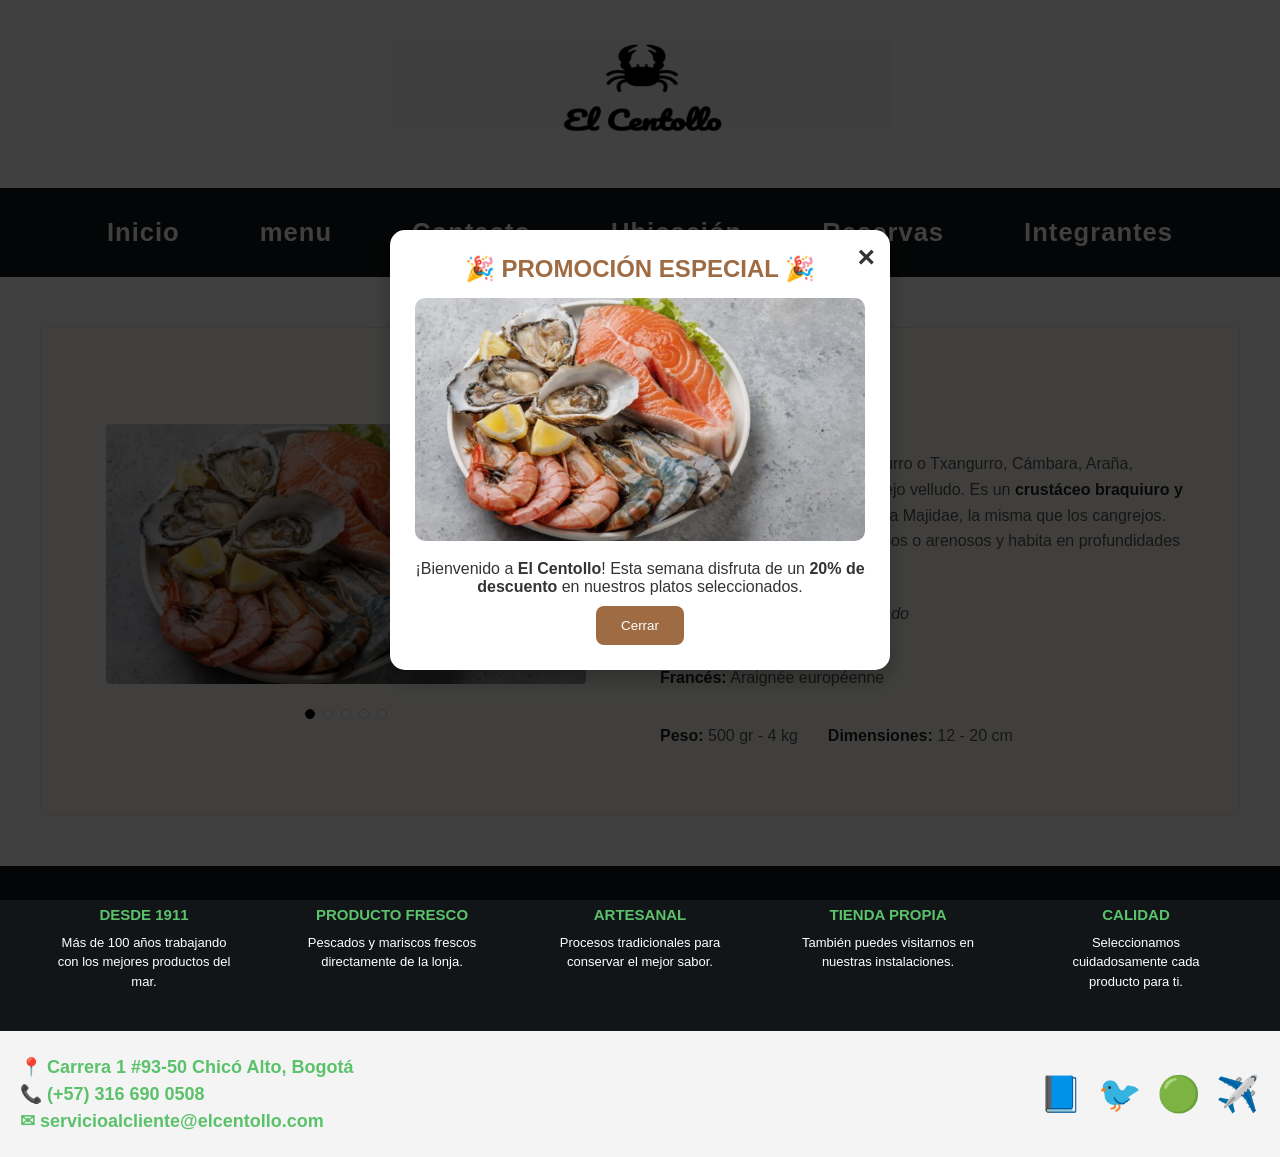
<file: centollo/index.html>
<!DOCTYPE html>
<html lang="es">
<head>
    <meta charset="UTF-8">
    <meta name="viewport" content="width=device-width, initial-scale=1.0">
    <title>El Centollo</title>

    <link rel="stylesheet" href="css/estilos.css">
    <style>/* FOOTER */
/* FOOTER NUEVO */

.footer-centollo{
    margin-top:50px;
    background:#111518;
    color:white;
}

.footer-info{
    display:flex;
    justify-content:space-around;
    align-items:flex-start;
    flex-wrap:wrap;
    padding:30px 20px;
    text-align:center;
}

.footer-info .item{
    width:180px;
    margin:10px;
}

.footer-info h4{
    color:#5bc26b;
    margin-bottom:10px;
    font-size:15px;
}

.footer-info p{
    font-size:13px;
    line-height:1.5;
}

.footer-contacto{
    background:#f4f4f4;
    color:#5bc26b;
    display:flex;
    justify-content:space-between;
    align-items:center;
    flex-wrap:wrap;
    padding:20px;
}

.datos p{
    margin:5px 0;
    font-weight:bold;
    font-size:18px;
}

.redes{
    display:flex;
    gap:15px;
}

.redes a{
    text-decoration:none;
    font-size:35px;
    transition:0.3s;
}

.redes a:hover{
    transform:scale(1.15);
}

@media(max-width:768px){

    .footer-info{
        flex-direction:column;
        align-items:center;
    }

    .footer-contacto{
        flex-direction:column;
        text-align:center;
        gap:15px;
    }

}
/* RESPONSIVE */
@media(max-width:768px){

    .logo img{
        width:280px;
    }

    .menu{
        flex-direction:column;
        gap:15px;
    }

    .tarjeta-plato{
        flex-direction:column;
    }

    .foto-plato{
        width:100%;
        height:250px;
    }

    .titulo-menu{
        font-size:2rem;
    }
}
/* ===== MODAL ===== */

.modal{
    position: fixed;
    top: 0;
    left: 0;
    width: 100%;
    height: 100%;
    background: rgba(0,0,0,0.75);
    display: flex;
    justify-content: center;
    align-items: center;
    z-index: 9999;
}

.modal-contenido{
    background: white;
    width: 90%;
    max-width: 500px;
    padding: 25px;
    border-radius: 15px;
    text-align: center;
    position: relative;
    box-shadow: 0 10px 25px rgba(0,0,0,0.3);
}

.modal-contenido h2{
    color: #9e6b43;
    margin-bottom: 15px;
}

.img-promo{
    width: 100%;
    border-radius: 10px;
    margin-bottom: 15px;
}

.cerrar{
    position: absolute;
    right: 15px;
    top: 10px;
    font-size: 30px;
    cursor: pointer;
    font-weight: bold;
}

#cerrarBtn{
    background: #9e6b43;
    color: white;
    border: none;
    padding: 12px 25px;
    border-radius: 8px;
    cursor: pointer;
    margin-top: 10px;
}

#cerrarBtn:hover{
    opacity: 0.9;
}
</style>

</head>
<body>

    <!-- ENCABEZADO -->
    <header class="encabezado">

        <div class="logo">
            <img src="img/logo.png" alt="Logo El Centollo">
        </div>

        <nav class="barra-navegacion">
            <ul class="menu">
                <li><a href="index.html">Inicio</a></li>
                 <li><a href="menu.html">menu</a></li>
                <li><a href="contacto.html">Contacto</a></li>
                <li><a href="ubicacion.html">Ubicación</a></li>
                <li><a href="reservas.html">Reservas</a></li>
                <li><a href="integrantes.html">Integrantes</a></li>
            </ul>
        </nav>

    </header>

    <!-- CONTENIDO PRINCIPAL -->
    <main class="contenedor-principal">

        <!-- IMAGEN -->
        <div class="slider-container">
            <img id="slider" src="img/PULPIN.jpg" alt="Centollo">

            <div class="puntos">
                <span class="activo"></span>
                <span></span>
                <span></span>
                <span></span>
                <span></span>
            </div>
        </div>

        <!-- INFORMACIÓN -->
        <section class="informacion">

            <h2>Centollo</h2>

            <p>
                También conocido como Changurro o Txangurro, Cámbara, Araña,
                Cranca, Pateiro, Bruño o Cangrejo velludo. Es un
                <strong>crustáceo braquiuro y decápodo</strong>.
                Pertenece a la familia Majidae, la misma que los cangrejos.
                Vive en la costa en fondos rocosos o arenosos y habita en
                profundidades mayores de 100 metros.
            </p>

            <div class="datos-cientificos">
                <p><strong>Nombre científico:</strong> <em>Maja squinado</em></p>
                <p><strong>Inglés:</strong> Spinous spider crab</p>
                <p><strong>Francés:</strong> Araignée européenne</p>
            </div>

            <div class="especificaciones">
                <p><strong>Peso:</strong> 500 gr - 4 kg</p>
                <p><strong>Dimensiones:</strong> 12 - 20 cm</p>
            </div>

        </section>

    </main>
<!-- MODAL PROMOCIÓN -->
<div id="modalPromo" class="modal">
    <div class="modal-contenido">
        <span class="cerrar">&times;</span>

        <h2>🎉 PROMOCIÓN ESPECIAL 🎉</h2>

        <img src="img/PULPIN.jpg" alt="Promoción" class="img-promo">

        <p>
            ¡Bienvenido a <strong>El Centollo</strong>!
            Esta semana disfruta de un <strong>20% de descuento</strong>
            en nuestros platos seleccionados.
        </p>

        <button id="cerrarBtn">Cerrar</button>
    </div>
</div>
    <!-- FOOTER -->
    <footer class="footer-centollo">

    <div class="footer-info">

        <div class="item">
            <h4>DESDE 1911</h4>
            <p>Más de 100 años trabajando con los mejores productos del mar.</p>
        </div>

        <div class="item">
            <h4>PRODUCTO FRESCO</h4>
            <p>Pescados y mariscos frescos directamente de la lonja.</p>
        </div>

        <div class="item">
            <h4>ARTESANAL</h4>
            <p>Procesos tradicionales para conservar el mejor sabor.</p>
        </div>

        <div class="item">
            <h4>TIENDA PROPIA</h4>
            <p>También puedes visitarnos en nuestras instalaciones.</p>
        </div>

        <div class="item">
            <h4>CALIDAD</h4>
            <p>Seleccionamos cuidadosamente cada producto para ti.</p>
        </div>

    </div>

    <div class="footer-contacto">

        <div class="datos">
            <p>📍 Carrera 1 #93-50 Chicó Alto, Bogotá</p>
            <p>📞 (+57) 316 690 0508</p>
            <p>✉ servicioalcliente@elcentollo.com</p>
        </div>

        <div class="redes">
            <a href="#">📘</a>
            <a href="#">🐦</a>
            <a href="#">🟢</a>
            <a href="#">✈️</a>
        </div>

    </div>

</footer>

    <script src="js/slider.js"></script>
<script>
const modal = document.getElementById("modalPromo");
const cerrar = document.querySelector(".cerrar");
const cerrarBtn = document.getElementById("cerrarBtn");

cerrar.onclick = function(){
    modal.style.display = "none";
}

cerrarBtn.onclick = function(){
    modal.style.display = "none";
}

window.onclick = function(e){
    if(e.target == modal){
        modal.style.display = "none";
    }
}
</script>
</body>
</html>
</file>
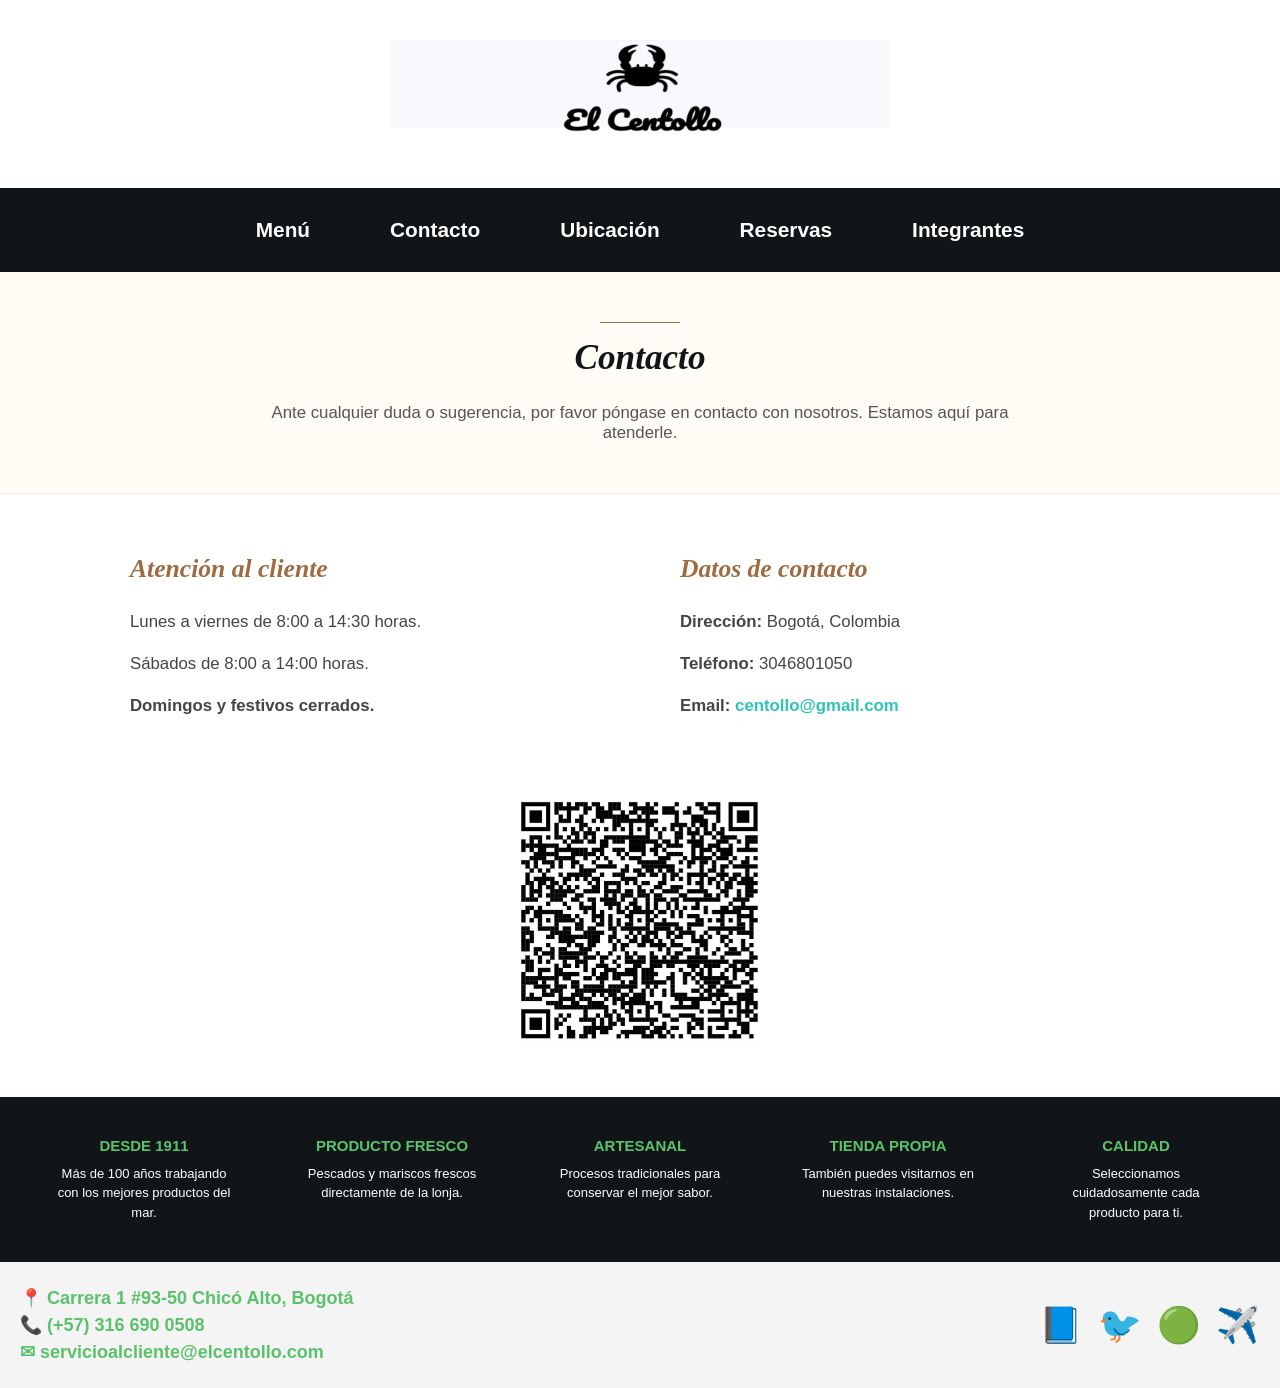
<file: centollo/contacto.html>
<!DOCTYPE html>
<html lang="es">
<head>
    <meta charset="UTF-8">
    <meta name="viewport" content="width=device-width, initial-scale=1.0">
    <title>Contacto - El Centollo</title>

    <style>
        /* RESET GENERAL */
        *{
            margin:0;
            padding:0;
            box-sizing:border-box;
            font-family:Arial, sans-serif;
        }

        body{
            background-color:#ffffff;
            color:#333;
        }

        /* ENCABEZADO */
        .encabezado{
            width:100%;
            display:flex;
            flex-direction:column;
            align-items:center;
        }

        .logo{
            width:100%;
            display:flex;
            justify-content:center;
            padding:40px 0;
            background-color:#ffffff;
        }

        .logo img{
            width:500px;
            max-width:95vw;
            height:auto;
        }

        .barra-navegacion{
            width:100%;
            background-color:#111518;
            padding:30px 0;
        }

        .menu{
            display:flex;
            justify-content:center;
            list-style:none;
            gap:80px;
        }

        .menu a{
            text-decoration:none;
            color:#ffffff;
            font-weight:bold;
            font-size:1.3rem;
        }

        .menu a:hover{
            color:#f0eae1;
        }

        /* BANNER */
        .banner-contacto{
            background-color:#fffcf5;
            width:100%;
            padding:50px 20px;
            text-align:center;
            border-bottom:1px solid #f0eae1;
        }

        .linea-decorativa{
            width:80px;
            height:1px;
            background-color:#9e6b43;
            margin:0 auto 15px;
        }

        .banner-contacto h1{
            color:#111518;
            font-family:Georgia, serif;
            font-size:2.2rem;
            font-style:italic;
            margin-bottom:25px;
        }

        .banner-contacto p{
            color:#555;
            font-size:1.05rem;
            max-width:800px;
            margin:auto;
        }

        /* COLUMNAS */
        .columnas-contacto{
            max-width:1100px;
            margin:60px auto;
            padding:0 40px;
            display:flex;
            justify-content:space-between;
            gap:80px;
        }

        .columna{
            flex:1;
        }

        .columna h2{
            color:#9e6b43;
            font-family:Georgia, serif;
            font-size:1.6rem;
            font-style:italic;
            margin-bottom:25px;
        }

        .columna p{
            font-size:1.05rem;
            color:#444;
            margin-bottom:15px;
            line-height:1.6;
        }

        .email-link{
            color:#2ec4b6;
            text-decoration:none;
            font-weight:bold;
        }

        .email-link:hover{
            text-decoration:underline;
        }

        /* QR */
        .qr{
            text-align:center;
            margin:40px 0;
        }

        .qr img{
            width:250px;
            max-width:90%;
        }

        /* FOOTER */
        /* FOOTER NUEVO */

.footer-centollo{
    margin-top:50px;
    background:#111518;
    color:white;
}

.footer-info{
    display:flex;
    justify-content:space-around;
    align-items:flex-start;
    flex-wrap:wrap;
    padding:30px 20px;
    text-align:center;
}

.footer-info .item{
    width:180px;
    margin:10px;
}

.footer-info h4{
    color:#5bc26b;
    margin-bottom:10px;
    font-size:15px;
}

.footer-info p{
    font-size:13px;
    line-height:1.5;
}

.footer-contacto{
    background:#f4f4f4;
    color:#5bc26b;
    display:flex;
    justify-content:space-between;
    align-items:center;
    flex-wrap:wrap;
    padding:20px;
}

.datos p{
    margin:5px 0;
    font-weight:bold;
    font-size:18px;
}

.redes{
    display:flex;
    gap:15px;
}

.redes a{
    text-decoration:none;
    font-size:35px;
    transition:0.3s;
}

.redes a:hover{
    transform:scale(1.15);
}

@media(max-width:768px){

    .footer-info{
        flex-direction:column;
        align-items:center;
    }

    .footer-contacto{
        flex-direction:column;
        text-align:center;
        gap:15px;
    }

}
        /* RESPONSIVO */
        @media (max-width:768px){

            .logo img{
                width:280px;
            }

            .barra-navegacion{
                padding:15px 0;
            }

            .menu{
                flex-direction:column;
                align-items:center;
                gap:15px;
            }

            .menu a{
                font-size:1.1rem;
            }

            .columnas-contacto{
                flex-direction:column;
                gap:40px;
                padding:0 20px;
            }

            .banner-contacto h1{
                font-size:1.8rem;
            }
        }
    </style>
</head>

<body>

    <!-- ENCABEZADO -->
    <header class="encabezado">

        <div class="logo">
            <img src="img/logo.png" alt="El Centollo">
        </div>

        <nav class="barra-navegacion">
            <ul class="menu">
                <li><a href="menu.html">Menú</a></li>
                <li><a href="contacto.html">Contacto</a></li>
                <li><a href="ubicacion.html">Ubicación</a></li>
                <li><a href="reservas.html">Reservas</a></li>
                <li><a href="integrantes.html">Integrantes</a></li>
            </ul>
        </nav>

    </header>

    <!-- BANNER -->
    <section class="banner-contacto">
        <div class="linea-decorativa"></div>
        <h1>Contacto</h1>
        <p>
            Ante cualquier duda o sugerencia, por favor póngase en contacto con nosotros.
            Estamos aquí para atenderle.
        </p>
    </section>

    <!-- INFORMACIÓN -->
    <main class="columnas-contacto">

        <article class="columna">
            <h2>Atención al cliente</h2>
            <p>Lunes a viernes de 8:00 a 14:30 horas.</p>
            <p>Sábados de 8:00 a 14:00 horas.</p>
            <p><strong>Domingos y festivos cerrados.</strong></p>
        </article>

        <article class="columna">
            <h2>Datos de contacto</h2>
            <p><strong>Dirección:</strong> Bogotá, Colombia</p>
            <p><strong>Teléfono:</strong> 3046801050</p>
            <p><strong>Email:</strong>
                <a href="mailto:centollo@gmail.com" class="email-link">
                    centollo@gmail.com
                </a>
            </p>
        </article>

    </main>

    <!-- QR -->
    <div class="qr">
        <img src="img/qr contactos.png" alt="Código QR">
    </div>

    <!-- FOOTER -->
    <footer class="footer-centollo">

    <div class="footer-info">

        <div class="item">
            <h4>DESDE 1911</h4>
            <p>Más de 100 años trabajando con los mejores productos del mar.</p>
        </div>

        <div class="item">
            <h4>PRODUCTO FRESCO</h4>
            <p>Pescados y mariscos frescos directamente de la lonja.</p>
        </div>

        <div class="item">
            <h4>ARTESANAL</h4>
            <p>Procesos tradicionales para conservar el mejor sabor.</p>
        </div>

        <div class="item">
            <h4>TIENDA PROPIA</h4>
            <p>También puedes visitarnos en nuestras instalaciones.</p>
        </div>

        <div class="item">
            <h4>CALIDAD</h4>
            <p>Seleccionamos cuidadosamente cada producto para ti.</p>
        </div>

    </div>

    <div class="footer-contacto">

        <div class="datos">
            <p>📍 Carrera 1 #93-50 Chicó Alto, Bogotá</p>
            <p>📞 (+57) 316 690 0508</p>
            <p>✉ servicioalcliente@elcentollo.com</p>
        </div>

        <div class="redes">
            <a href="#">📘</a>
            <a href="#">🐦</a>
            <a href="#">🟢</a>
            <a href="#">✈️</a>
        </div>

    </div>

</footer>

</body>
</html>
</file>
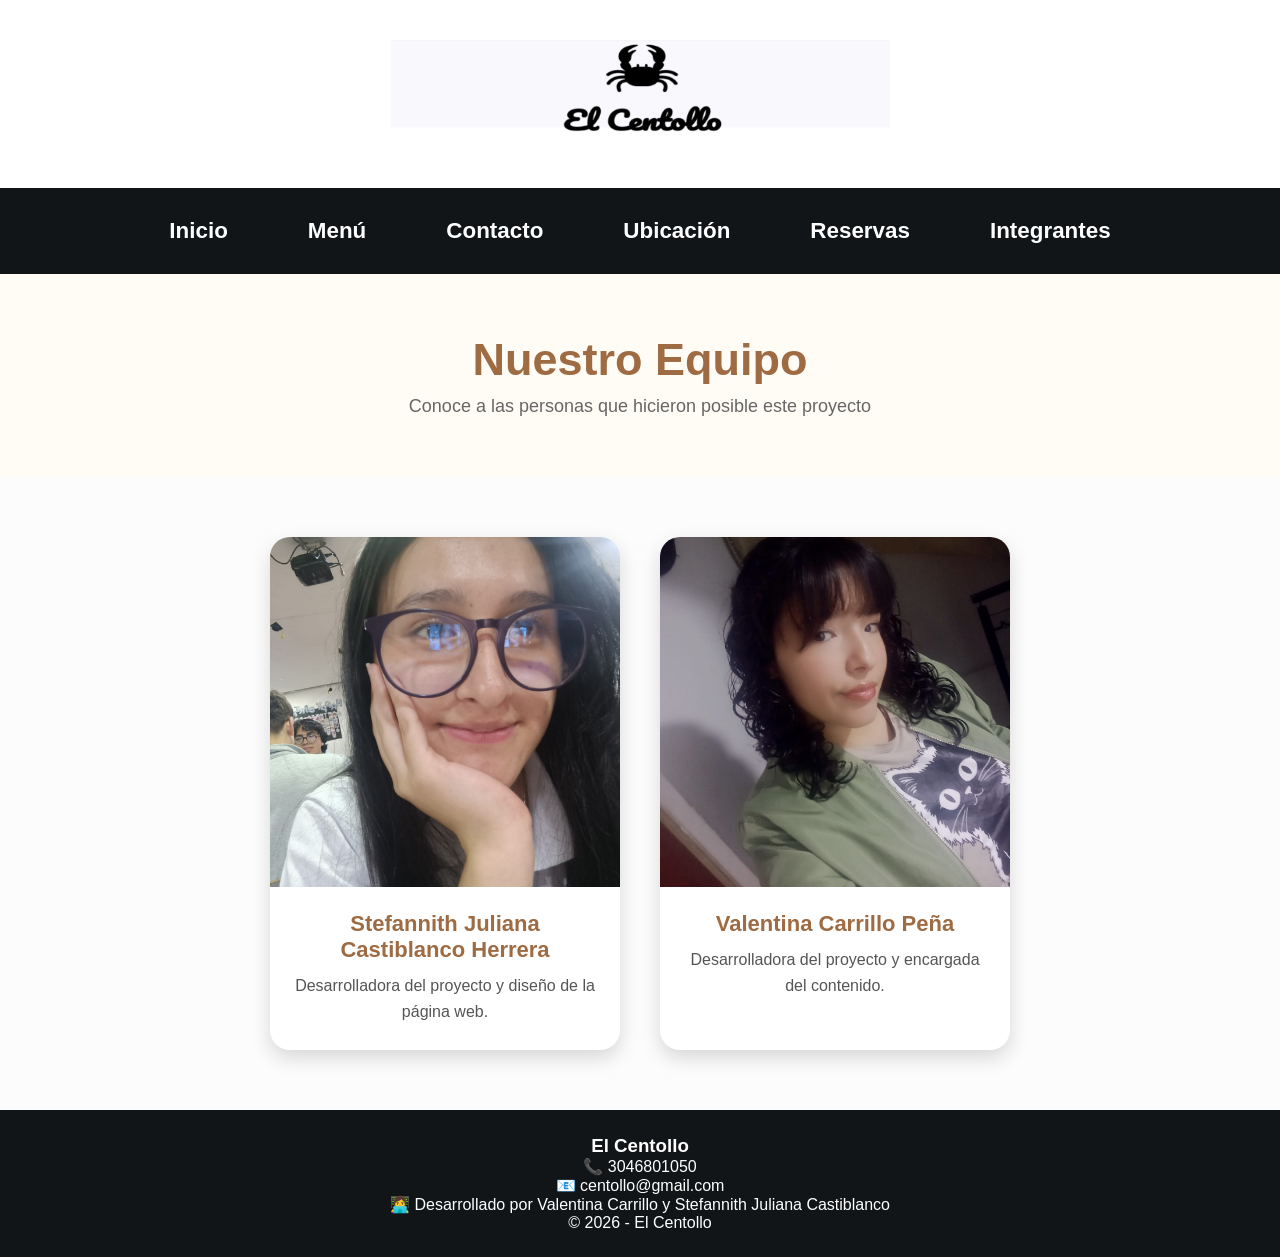
<file: centollo/integrantes.html>
<!DOCTYPE html>
<html lang="es">
<head>
<meta charset="UTF-8">
<meta name="viewport" content="width=device-width, initial-scale=1.0">
<title>Integrantes - El Centollo</title>

<style>
*{
    margin:0;
    padding:0;
    box-sizing:border-box;
    font-family:Arial, sans-serif;
}

body{
    background:#fcfcfc;
}

/* ENCABEZADO */
.encabezado{
    width:100%;
    display:flex;
    flex-direction:column;
    align-items:center;
}

.logo{
    width:100%;
    display:flex;
    justify-content:center;
    padding:40px 0;
    background:#fff;
}

.logo img{
    width:500px;
    max-width:95vw;
}

.barra-navegacion{
    width:100%;
    background:#111518;
    padding:30px 0;
}

.menu{
    display:flex;
    justify-content:center;
    list-style:none;
    gap:80px;
}

.menu a{
    text-decoration:none;
    color:white;
    font-size:1.4rem;
    font-weight:bold;
}

.menu a:hover{
    color:#d4b08c;
}

/* TÍTULO */
.titulo-equipo{
    text-align:center;
    padding:60px 20px;
    background:#fffcf5;
}

.titulo-equipo h1{
    font-size:45px;
    color:#9e6b43;
    margin-bottom:10px;
}

.titulo-equipo p{
    color:#666;
    font-size:18px;
}

/* TARJETAS */
.contenedor-tarjetas{
    max-width:1200px;
    margin:60px auto;
    display:flex;
    justify-content:center;
    gap:40px;
    flex-wrap:wrap;
}

.tarjeta{
    width:350px;
    background:white;
    border-radius:20px;
    overflow:hidden;
    box-shadow:0 8px 20px rgba(0,0,0,.15);
    transition:.3s;
    text-align:center;
}

.tarjeta:hover{
    transform:translateY(-10px);
}

.tarjeta img{
    width:100%;
    height:350px;
    object-fit:cover;
}

.tarjeta h2{
    color:#9e6b43;
    padding:20px 15px 10px;
    font-size:22px;
}

.tarjeta p{
    padding:0 20px 25px;
    color:#555;
    line-height:1.6;
}

/* FOOTER */
.footer-equipo{
    background:#111518;
    color:white;
    text-align:center;
    padding:25px;
    margin-top:50px;
}

/* RESPONSIVO */
@media(max-width:768px){
    .menu{
        flex-direction:column;
        gap:15px;
    }

    .logo img{
        width:280px;
    }

    .titulo-equipo h1{
        font-size:32px;
    }

    .tarjeta{
        width:90%;
    }
}
</style>
</head>
<body>

<header class="encabezado">
    <div class="logo">
        <img src="img/logo.png" alt="El Centollo">
    </div>

    <nav class="barra-navegacion">
        <ul class="menu">
            <li><a href="index.html">Inicio</a></li>
            <li><a href="menu.html">Menú</a></li>
            <li><a href="contacto.html">Contacto</a></li>
            <li><a href="ubicacion.html">Ubicación</a></li>
            <li><a href="reservas.html">Reservas</a></li>
            <li><a href="integrantes.html">Integrantes</a></li>
        </ul>
    </nav>
</header>

<section class="titulo-equipo">
    <h1>Nuestro Equipo</h1>
    <p>Conoce a las personas que hicieron posible este proyecto</p>
</section>

<section class="contenedor-tarjetas">

    <div class="tarjeta">
        <img src="img/JULI.jpeg" alt="Juliana">
        <h2>Stefannith Juliana Castiblanco Herrera</h2>
        <p>Desarrolladora del proyecto y diseño de la página web.</p>
    </div>

    <div class="tarjeta">
        <img src="img/VALE.jpeg" alt="Valentina">
        <h2>Valentina Carrillo Peña</h2>
        <p>Desarrolladora del proyecto y encargada del contenido.</p>
    </div>

</section>

<footer class="footer-equipo">
        <h3>El Centollo</h3>
        <p>📞 3046801050</p>
        <p>📧 centollo@gmail.com</p>
        <p>👩‍💻 Desarrollado por Valentina Carrillo y Stefannith Juliana Castiblanco</p>
    <p>© 2026 - El Centollo</p>
</footer>

</body>
</html>
</file>
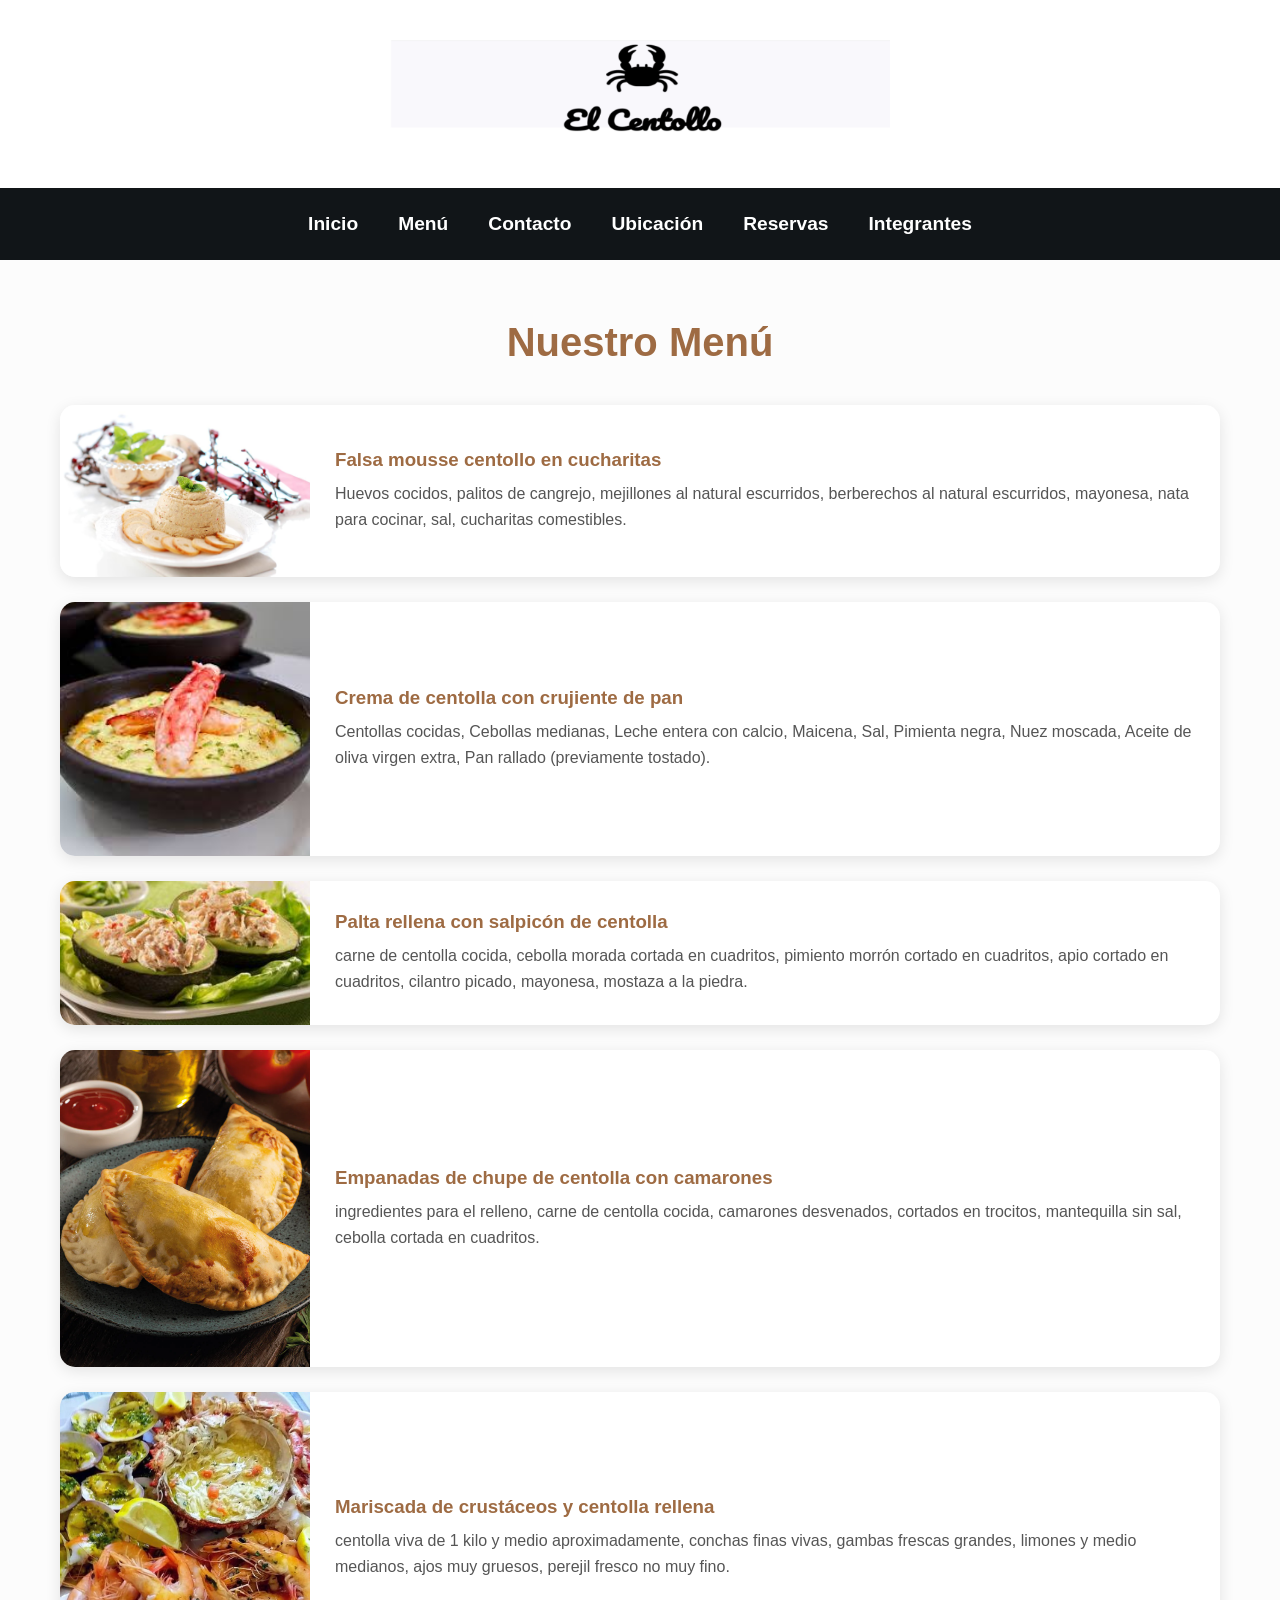
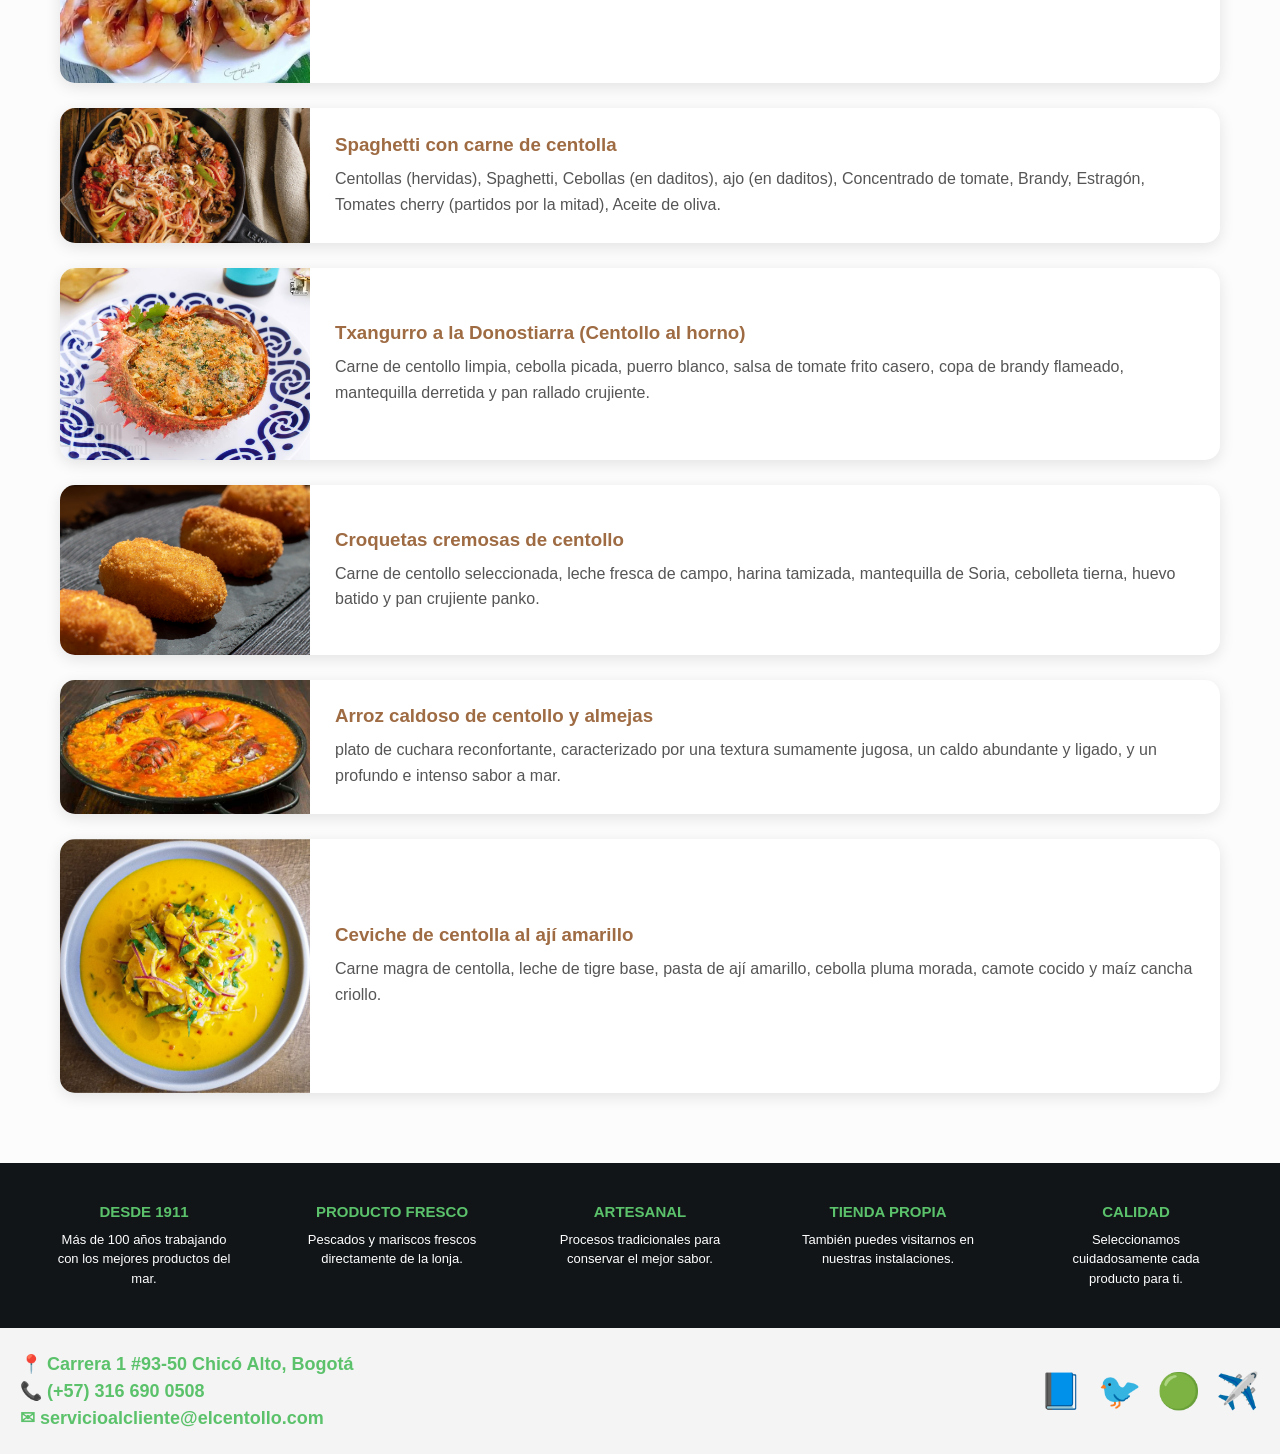
<file: centollo/menu.html>
<!DOCTYPE html>
<html lang="es">
<head>
<meta charset="UTF-8">
<meta name="viewport" content="width=device-width, initial-scale=1.0">
<title>Menú - El Centollo</title>

<style>
*{
    margin:0;
    padding:0;
    box-sizing:border-box;
    font-family:Arial,sans-serif;
}

body{
    background:#fcfcfc;
    color:#333;
}

/* ENCABEZADO */
.encabezado{
    width:100%;
    display:flex;
    flex-direction:column;
    align-items:center;
}

.logo{
    width:100%;
    display:flex;
    justify-content:center;
    padding:40px 0;
    background:#fff;
}

.logo img{
    width:500px;
    max-width:95%;
    height:auto;
}

.barra-navegacion{
    width:100%;
    background:#111518;
    padding:25px 0;
}

.menu{
    list-style:none;
    display:flex;
    justify-content:center;
    gap:40px;
    flex-wrap:wrap;
}

.menu a{
    text-decoration:none;
    color:white;
    font-weight:bold;
    font-size:1.2rem;
}

.menu a:hover{
    color:#d8c4a0;
}

/* TITULO */
.titulo-menu{
    text-align:center;
    color:#9e6b43;
    margin:40px 0;
    font-size:2.5rem;
}

/* CONTENEDOR */
.contenedor-menu{
    max-width:1200px;
    margin:auto;
    padding:20px;
}

.cuadricula-menu{
    display:flex;
    flex-direction:column;
    gap:25px;
}

/* TARJETAS */
.tarjeta-plato{
    display:flex;
    background:white;
    border-radius:15px;
    overflow:hidden;
    box-shadow:0 4px 15px rgba(0,0,0,.1);
    transition:.3s;
}

.tarjeta-plato:hover{
    transform:translateY(-5px);
}

.foto-plato{
    width:250px;
    min-width:250px;
}

.foto-plato img{
    width:100%;
    height:100%;
    object-fit:cover;
}

.detalle-plato{
    padding:25px;
    display:flex;
    flex-direction:column;
    justify-content:center;
}

.detalle-plato h3{
    color:#9e6b43;
    margin-bottom:10px;
}

.ingredientes{
    line-height:1.6;
    color:#555;
}

/* FOOTER */
/* FOOTER NUEVO */

.footer-centollo{
    margin-top:50px;
    background:#111518;
    color:white;
}

.footer-info{
    display:flex;
    justify-content:space-around;
    align-items:flex-start;
    flex-wrap:wrap;
    padding:30px 20px;
    text-align:center;
}

.footer-info .item{
    width:180px;
    margin:10px;
}

.footer-info h4{
    color:#5bc26b;
    margin-bottom:10px;
    font-size:15px;
}

.footer-info p{
    font-size:13px;
    line-height:1.5;
}

.footer-contacto{
    background:#f4f4f4;
    color:#5bc26b;
    display:flex;
    justify-content:space-between;
    align-items:center;
    flex-wrap:wrap;
    padding:20px;
}

.datos p{
    margin:5px 0;
    font-weight:bold;
    font-size:18px;
}

.redes{
    display:flex;
    gap:15px;
}

.redes a{
    text-decoration:none;
    font-size:35px;
    transition:0.3s;
}

.redes a:hover{
    transform:scale(1.15);
}

@media(max-width:768px){

    .footer-info{
        flex-direction:column;
        align-items:center;
    }

    .footer-contacto{
        flex-direction:column;
        text-align:center;
        gap:15px;
    }

}
/* RESPONSIVE */
@media(max-width:768px){

    .logo img{
        width:280px;
    }

    .menu{
        flex-direction:column;
        gap:15px;
    }

    .tarjeta-plato{
        flex-direction:column;
    }

    .foto-plato{
        width:100%;
        height:250px;
    }

    .titulo-menu{
        font-size:2rem;
    }
}
</style>

</head>
<body>

<header class="encabezado">

    <div class="logo">
        <img src="img/logo.png" alt="El Centollo">
    </div>

    <nav class="barra-navegacion">
        <ul class="menu">
            <li><a href="index.html">Inicio</a></li>
            <li><a href="menu.html">Menú</a></li>
            <li><a href="contacto.html">Contacto</a></li>
            <li><a href="ubicacion.html">Ubicación</a></li>
            <li><a href="reservas.html">Reservas</a></li>
            <li><a href="integrantes.html">Integrantes</a></li>
        </ul>
    </nav>

</header>

<main class="contenedor-menu">

    <h1 class="titulo-menu">Nuestro Menú</h1>

    <div class="cuadricula-menu">
<!-- SECCIÓN DE MENÚ -->
            <!-- Opción 1 -->
            <div class="tarjeta-plato">
                <div class="foto-plato">
                    <img src="img/Pate-de-centollo-VC17.jpg" alt="Falsa mousse centollo en cucharitas">
                </div>
                <div class="detalle-plato">
                    <h3>Falsa mousse centollo en cucharitas</h3>
                    <p class="ingredientes">Huevos cocidos, palitos de cangrejo, mejillones al natural escurridos, berberechos al natural escurridos, mayonesa, nata para cocinar, sal, cucharitas comestibles.</p>
                </div>
            </div>

            <!-- Opción 2 -->
            <div class="tarjeta-plato">
                <div class="foto-plato">
                    <img src="img/crema.jfif" alt="Crema de centolla con crujiente de pan">
                </div>
                <div class="detalle-plato">
                    <h3>Crema de centolla con crujiente de pan</h3>
                    <p class="ingredientes">Centollas cocidas, Cebollas medianas, Leche entera con calcio, Maicena, Sal, Pimienta negra, Nuez moscada, Aceite de oliva virgen extra, Pan rallado (previamente tostado).</p>
                </div>
            </div>

            <!-- Opción 3 -->
            <div class="tarjeta-plato">
                <div class="foto-plato">
                    <img src="img/patata.jpg" alt="Palta rellena con salpicón de centolla">
                </div>
                <div class="detalle-plato">
                    <h3>Palta rellena con salpicón de centolla</h3>
                    <p class="ingredientes">carne de centolla cocida, cebolla morada cortada en cuadritos, pimiento morrón cortado en cuadritos, apio cortado en cuadritos, cilantro picado, mayonesa, mostaza a la piedra.</p>
                </div>
            </div>

            <!-- Opción 4 -->
            <div class="tarjeta-plato">
                <div class="foto-plato">
                    <img src="img/empa.webp" alt="Empanadas de chupe de centolla con camarones">
                </div>
                <div class="detalle-plato">
                    <h3>Empanadas de chupe de centolla con camarones</h3>
                    <p class="ingredientes">ingredientes para el relleno, carne de centolla cocida, camarones desvenados, cortados en trocitos, mantequilla sin sal, cebolla cortada en cuadritos.</p>
                </div>
            </div>

            <!-- Opción 5 -->
            <div class="tarjeta-plato">
                <div class="foto-plato">
                    <img src="img/raro.jpg" alt="Mariscada de crustáceos y centolla rellena">
                </div>
                <div class="detalle-plato">
                    <h3>Mariscada de crustáceos y centolla rellena</h3>
                    <p class="ingredientes">centolla viva de 1 kilo y medio aproximadamente, conchas finas vivas, gambas frescas grandes, limones y medio medianos, ajos muy gruesos, perejil fresco no muy fino.</p>
                </div>
            </div>

            <!-- Opción 6 -->
            <div class="tarjeta-plato">
                <div class="foto-plato">
                    <img src="img/pastica.jpg" alt="Spaghetti con carne de centolla">
                </div>
                <div class="detalle-plato">
                    <h3>Spaghetti con carne de centolla</h3>
                    <p class="ingredientes">Centollas (hervidas), Spaghetti, Cebollas (en daditos), ajo (en daditos), Concentrado de tomate, Brandy, Estragón, Tomates cherry (partidos por la mitad), Aceite de oliva.</p>
                </div>
            </div>

            <!-- Opción 7 -->
            <div class="tarjeta-plato">
                <div class="foto-plato">
                    <img src="img/raro2.jpeg" alt="Txangurro a la Donostiarra">
                </div>
                <div class="detalle-plato">
                    <h3>Txangurro a la Donostiarra (Centollo al horno)</h3>
                    <p class="ingredientes">Carne de centollo limpia, cebolla picada, puerro blanco, salsa de tomate frito casero, copa de brandy flameado, mantequilla derretida y pan rallado crujiente.</p>
                </div>
            </div>

            <!-- Opción 8 -->
            <div class="tarjeta-plato">
                <div class="foto-plato">
                    <img src="img/perro.jpg" alt="Croquetas cremosas de centollo">
                </div>
                <div class="detalle-plato">
                    <h3>Croquetas cremosas de centollo</h3>
                    <p class="ingredientes">Carne de centollo seleccionada, leche fresca de campo, harina tamizada, mantequilla de Soria, cebolleta tierna, huevo batido y pan crujiente panko.</p>
                </div>
            </div>

            <!-- Opción 9 -->
            <div class="tarjeta-plato">
                <div class="foto-plato">
                    <img src="img/caldo.jpg" alt="Arroz caldoso de centollo y almejas">
                </div>
                <div class="detalle-plato">
                    <h3>Arroz caldoso de centollo y almejas</h3>
                    <p class="ingredientes">plato de cuchara reconfortante, caracterizado por una textura sumamente jugosa, un caldo abundante y ligado, y un profundo e intenso sabor a mar.</p>
                </div>
            </div>



            <!-- Opción 10 (Completada) -->
            <div class="tarjeta-plato">
                <div class="foto-plato">
                    <img src="img/cevichito.jpg" alt="Ceviche de centolla al ají amarillo">
                </div>
                <div class="detalle-plato">
                    <h3>Ceviche de centolla al ají amarillo</h3>
                    <p class="ingredientes">Carne magra de centolla, leche de tigre base, pasta de ají amarillo, cebolla pluma morada, camote cocido y maíz cancha criollo.</p>
                </div>
            </div>

        </div>

    </main>
        

    </div>

</main>
<footer class="footer-centollo">

    <div class="footer-info">

        <div class="item">
            <h4>DESDE 1911</h4>
            <p>Más de 100 años trabajando con los mejores productos del mar.</p>
        </div>

        <div class="item">
            <h4>PRODUCTO FRESCO</h4>
            <p>Pescados y mariscos frescos directamente de la lonja.</p>
        </div>

        <div class="item">
            <h4>ARTESANAL</h4>
            <p>Procesos tradicionales para conservar el mejor sabor.</p>
        </div>

        <div class="item">
            <h4>TIENDA PROPIA</h4>
            <p>También puedes visitarnos en nuestras instalaciones.</p>
        </div>

        <div class="item">
            <h4>CALIDAD</h4>
            <p>Seleccionamos cuidadosamente cada producto para ti.</p>
        </div>

    </div>

    <div class="footer-contacto">

        <div class="datos">
            <p>📍 Carrera 1 #93-50 Chicó Alto, Bogotá</p>
            <p>📞 (+57) 316 690 0508</p>
            <p>✉ servicioalcliente@elcentollo.com</p>
        </div>

        <div class="redes">
            <a href="#">📘</a>
            <a href="#">🐦</a>
            <a href="#">🟢</a>
            <a href="#">✈️</a>
        </div>

    </div>

</footer>

</body>
</html>
</file>
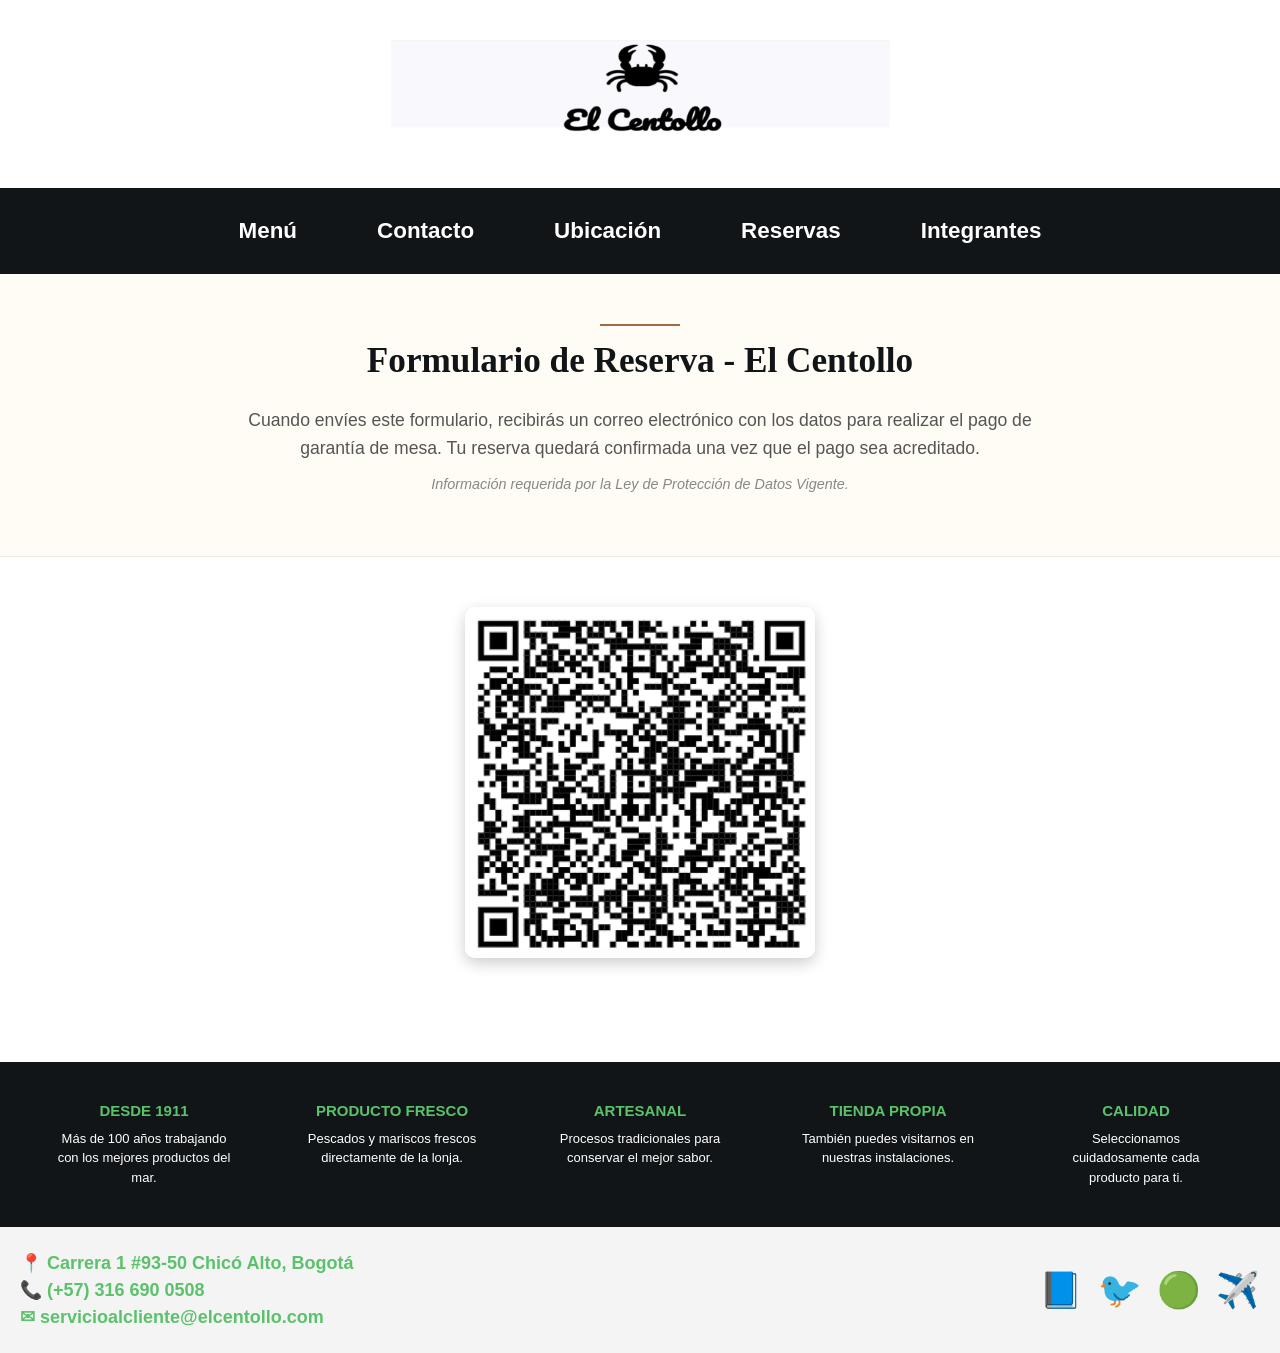
<file: centollo/reservas.html>
<!DOCTYPE html>
<html lang="es">
<head>
    <meta charset="UTF-8">
    <meta name="viewport" content="width=device-width, initial-scale=1.0">
    <title>Reservas - El Centollo</title>

    <style>
        /* RESET GENERAL */
        *{
            margin:0;
            padding:0;
            box-sizing:border-box;
            font-family:Arial, sans-serif;
        }

        body{
            background:#ffffff;
            color:#333;
        }

        /* ENCABEZADO */
        .encabezado{
            width:100%;
            display:flex;
            flex-direction:column;
            align-items:center;
        }

        .logo{
            width:100%;
            display:flex;
            justify-content:center;
            padding:40px 0;
            background:#fff;
        }

        .logo img{
            width:500px;
            max-width:95vw;
            height:auto;
        }

        .barra-navegacion{
            width:100%;
            background:#111518;
            padding:30px 0;
        }

        .menu{
            display:flex;
            justify-content:center;
            list-style:none;
            gap:80px;
        }

        .menu a{
            text-decoration:none;
            color:white;
            font-weight:bold;
            font-size:1.4rem;
            transition:.3s;
        }

        .menu a:hover{
            color:#f0eae1;
        }

        /* CABECERA */
        .banner-reservas{
            background:#fffcf5;
            width:100%;
            padding:50px 20px;
            text-align:center;
            border-bottom:1px solid #f0eae1;
        }

        .linea-decorativa{
            width:80px;
            height:2px;
            background:#9e6b43;
            margin:0 auto 15px;
        }

        .banner-reservas h1{
            color:#111518;
            font-family:Georgia, serif;
            font-size:2.2rem;
            margin-bottom:25px;
        }

        .banner-reservas p{
            color:#555;
            font-size:1.1rem;
            max-width:850px;
            margin:0 auto 10px;
            line-height:1.6;
        }

        .nota-legal{
            font-size:.9rem !important;
            color:#888 !important;
            font-style:italic;
        }

        /* QR */
        .qr{
            text-align:center;
            padding:50px 20px;
        }

        .qr img{
            width:350px;
            max-width:90%;
            border-radius:10px;
            box-shadow:0 5px 15px rgba(0,0,0,.2);
        }

        /* FOOTER */
        /* FOOTER NUEVO */

.footer-centollo{
    margin-top:50px;
    background:#111518;
    color:white;
}

.footer-info{
    display:flex;
    justify-content:space-around;
    align-items:flex-start;
    flex-wrap:wrap;
    padding:30px 20px;
    text-align:center;
}

.footer-info .item{
    width:180px;
    margin:10px;
}

.footer-info h4{
    color:#5bc26b;
    margin-bottom:10px;
    font-size:15px;
}

.footer-info p{
    font-size:13px;
    line-height:1.5;
}

.footer-contacto{
    background:#f4f4f4;
    color:#5bc26b;
    display:flex;
    justify-content:space-between;
    align-items:center;
    flex-wrap:wrap;
    padding:20px;
}

.datos p{
    margin:5px 0;
    font-weight:bold;
    font-size:18px;
}

.redes{
    display:flex;
    gap:15px;
}

.redes a{
    text-decoration:none;
    font-size:35px;
    transition:0.3s;
}

.redes a:hover{
    transform:scale(1.15);
}

@media(max-width:768px){

    .footer-info{
        flex-direction:column;
        align-items:center;
    }

    .footer-contacto{
        flex-direction:column;
        text-align:center;
        gap:15px;
    }

}

        /* RESPONSIVO */
        @media(max-width:768px){

            .logo{
                padding:20px 0;
            }

            .logo img{
                width:280px;
            }

            .barra-navegacion{
                padding:15px 0;
            }

            .menu{
                flex-direction:column;
                gap:15px;
                align-items:center;
            }

            .menu a{
                font-size:1.2rem;
            }

            .banner-reservas h1{
                font-size:1.8rem;
            }
        }
    </style>
</head>

<body>

    <!-- ENCABEZADO -->
    <header class="encabezado">

        <div class="logo">
            <img src="img/logo.png" alt="El Centollo">
        </div>

        <nav class="barra-navegacion">
            <ul class="menu">
                <li><a href="menu.html">Menú</a></li>
                <li><a href="contacto.html">Contacto</a></li>
                <li><a href="ubicacion.html">Ubicación</a></li>
                <li><a href="reservas.html">Reservas</a></li>
                <li><a href="integrantes.html">Integrantes</a></li>
            </ul>
        </nav>

    </header>

    <!-- CONTENIDO -->
    <section class="banner-reservas">
        <div class="linea-decorativa"></div>

        <h1>Formulario de Reserva - El Centollo</h1>

        <p>
            Cuando envíes este formulario, recibirás un correo electrónico
            con los datos para realizar el pago de garantía de mesa.
            Tu reserva quedará confirmada una vez que el pago sea acreditado.
        </p>

        <p class="nota-legal">
            Información requerida por la Ley de Protección de Datos Vigente.
        </p>
    </section>

    <!-- QR -->
    <div class="qr">
        <img src="img/QR.png" alt="Código QR para reservas">
    </div>

    <!-- FOOTER -->
   <footer class="footer-centollo">

    <div class="footer-info">

        <div class="item">
            <h4>DESDE 1911</h4>
            <p>Más de 100 años trabajando con los mejores productos del mar.</p>
        </div>

        <div class="item">
            <h4>PRODUCTO FRESCO</h4>
            <p>Pescados y mariscos frescos directamente de la lonja.</p>
        </div>

        <div class="item">
            <h4>ARTESANAL</h4>
            <p>Procesos tradicionales para conservar el mejor sabor.</p>
        </div>

        <div class="item">
            <h4>TIENDA PROPIA</h4>
            <p>También puedes visitarnos en nuestras instalaciones.</p>
        </div>

        <div class="item">
            <h4>CALIDAD</h4>
            <p>Seleccionamos cuidadosamente cada producto para ti.</p>
        </div>

    </div>

    <div class="footer-contacto">

        <div class="datos">
            <p>📍 Carrera 1 #93-50 Chicó Alto, Bogotá</p>
            <p>📞 (+57) 316 690 0508</p>
            <p>✉ servicioalcliente@elcentollo.com</p>
        </div>

        <div class="redes">
            <a href="#">📘</a>
            <a href="#">🐦</a>
            <a href="#">🟢</a>
            <a href="#">✈️</a>
        </div>

    </div>

</footer>
</body>
</html>
</file>
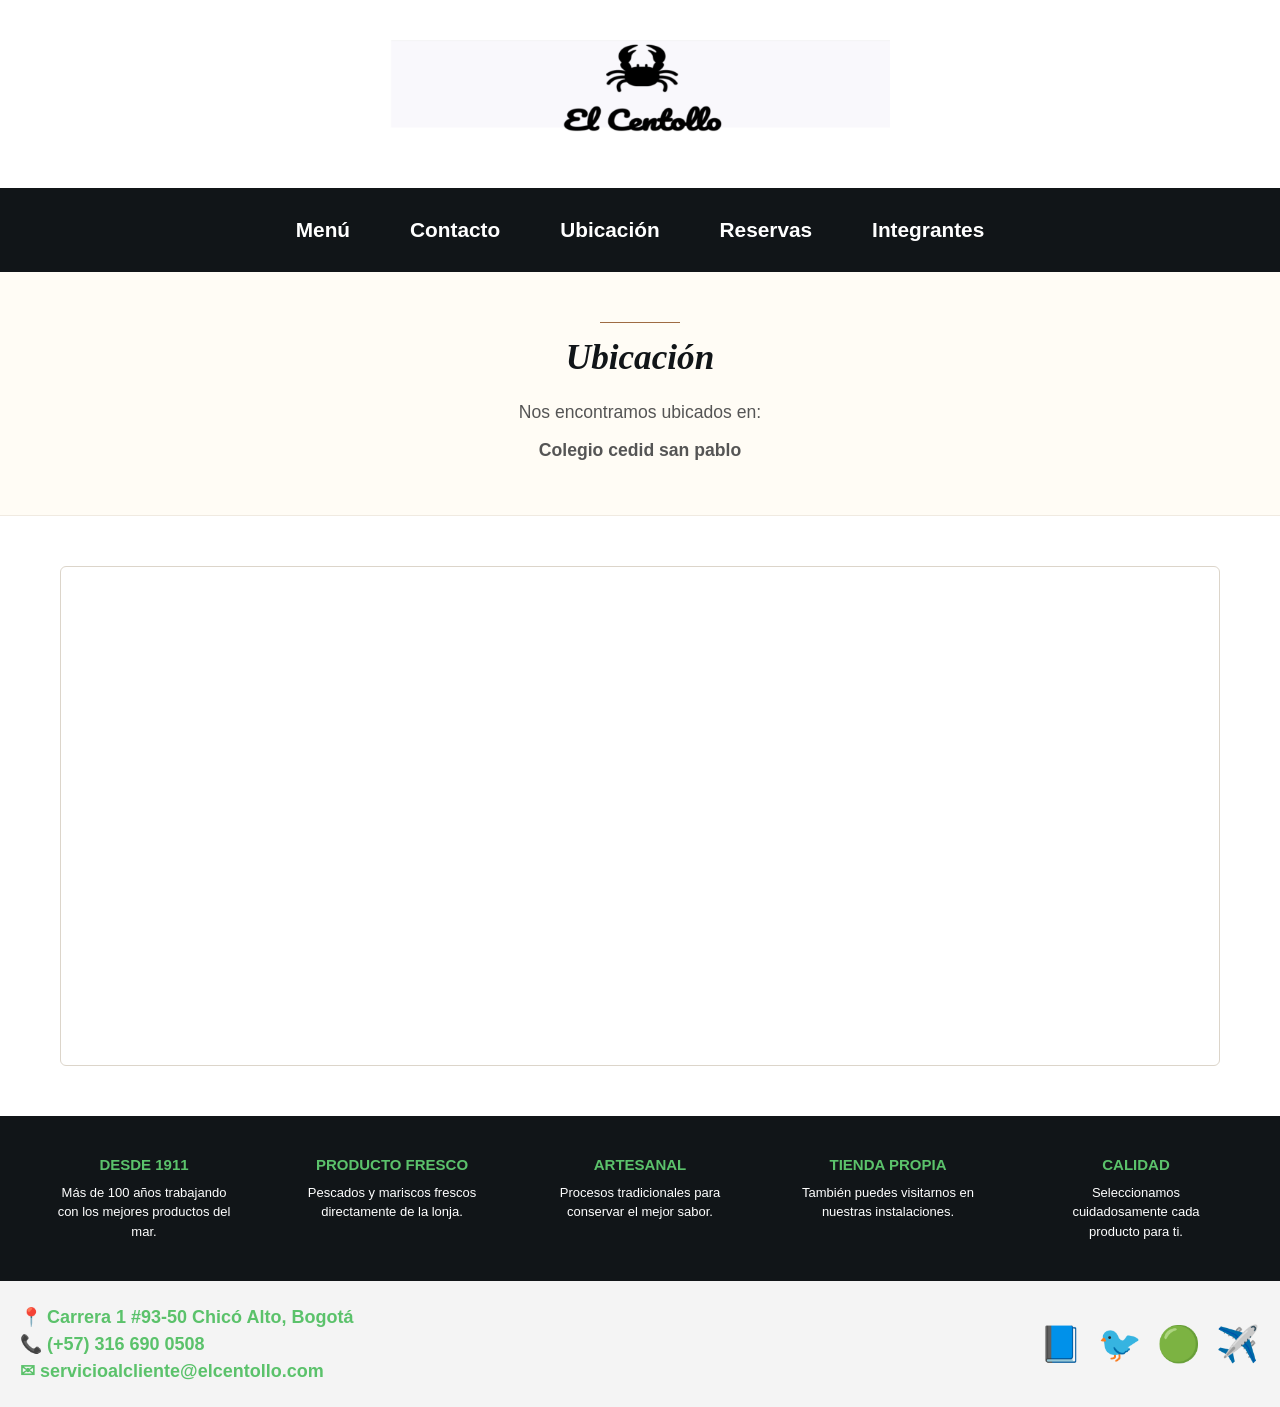
<file: centollo/ubicacion.html>
<!DOCTYPE html>
<html lang="es">
<head>
    <meta charset="UTF-8">
    <meta name="viewport" content="width=device-width, initial-scale=1.0">
    <title>Ubicación - El Centollo</title>

    <style>
        /* RESET GENERAL */
        *{
            margin:0;
            padding:0;
            box-sizing:border-box;
            font-family:Arial,sans-serif;
        }

        body{
            background:#ffffff;
            color:#333;
        }

        /* ENCABEZADO */
        .encabezado{
            width:100%;
            display:flex;
            flex-direction:column;
            align-items:center;
        }

        .logo{
            width:100%;
            display:flex;
            justify-content:center;
            padding:40px 0;
            background:#fff;
        }

        .logo img{
            width:500px;
            max-width:95vw;
            height:auto;
        }

        /* MENÚ */
        .barra-navegacion{
            width:100%;
            background:#111518;
            padding:30px 0;
        }

        .menu{
            display:flex;
            justify-content:center;
            list-style:none;
            gap:60px;
        }

        .menu a{
            text-decoration:none;
            color:white;
            font-weight:bold;
            font-size:1.3rem;
            transition:0.3s;
        }

        .menu a:hover{
            color:#d4b08a;
        }

        /* BANNER */
        .banner-ubicacion{
            background:#fffcf5;
            width:100%;
            padding:50px 20px;
            text-align:center;
            border-bottom:1px solid #f0eae1;
        }

        .linea-decorativa{
            width:80px;
            height:1px;
            background:#9e6b43;
            margin:0 auto 15px;
        }

        .banner-ubicacion h1{
            color:#111518;
            font-family:Georgia,serif;
            font-size:2.2rem;
            font-style:italic;
            margin-bottom:20px;
        }

        .banner-ubicacion p{
            color:#555;
            font-size:1.1rem;
            line-height:1.6;
        }

        .direccion-destacada{
            color:#9e6b43;
            font-weight:bold;
            margin-top:10px;
        }

        /* MAPA */
        .contenedor-mapa{
            max-width:1200px;
            margin:50px auto;
            padding:0 20px;
        }

        .mapa-incrustado{
            width:100%;
            height:500px;
            border:1px solid #dcd5ca;
            border-radius:6px;
            overflow:hidden;
        }

        .mapa-incrustado iframe{
            width:100%;
            height:100%;
            border:none;
        }

        /* FOOTER */
        /* FOOTER NUEVO */

.footer-centollo{
    margin-top:50px;
    background:#111518;
    color:white;
}

.footer-info{
    display:flex;
    justify-content:space-around;
    align-items:flex-start;
    flex-wrap:wrap;
    padding:30px 20px;
    text-align:center;
}

.footer-info .item{
    width:180px;
    margin:10px;
}

.footer-info h4{
    color:#5bc26b;
    margin-bottom:10px;
    font-size:15px;
}

.footer-info p{
    font-size:13px;
    line-height:1.5;
}

.footer-contacto{
    background:#f4f4f4;
    color:#5bc26b;
    display:flex;
    justify-content:space-between;
    align-items:center;
    flex-wrap:wrap;
    padding:20px;
}

.datos p{
    margin:5px 0;
    font-weight:bold;
    font-size:18px;
}

.redes{
    display:flex;
    gap:15px;
}

.redes a{
    text-decoration:none;
    font-size:35px;
    transition:0.3s;
}

.redes a:hover{
    transform:scale(1.15);
}

@media(max-width:768px){

    .footer-info{
        flex-direction:column;
        align-items:center;
    }

    .footer-contacto{
        flex-direction:column;
        text-align:center;
        gap:15px;
    }

}

        /* RESPONSIVE */
        @media(max-width:768px){

            .logo{
                padding:20px 0;
            }

            .logo img{
                width:280px;
            }

            .barra-navegacion{
                padding:15px 0;
            }

            .menu{
                flex-direction:column;
                align-items:center;
                gap:15px;
            }

            .menu a{
                font-size:1.1rem;
            }

            .banner-ubicacion h1{
                font-size:1.8rem;
            }

            .mapa-incrustado{
                height:350px;
            }
        }
    </style>
</head>

<body>

    <!-- ENCABEZADO -->
    <header class="encabezado">

        <div class="logo">
            <img src="img/logo.png" alt="El Centollo">
        </div>

        <nav class="barra-navegacion">
            <ul class="menu">
                <li><a href="menu.html">Menú</a></li>
                <li><a href="contacto.html">Contacto</a></li>
                <li><a href="ubicacion.html">Ubicación</a></li>
                <li><a href="reservas.html">Reservas</a></li>
                <li><a href="integrantes.html">Integrantes</a></li>
            </ul>
        </nav>

    </header>

    <!-- BANNER -->
    <section class="banner-ubicacion">
        <div class="linea-decorativa"></div>
        <h1>Ubicación</h1>
        <p>Nos encontramos ubicados en:</p>
        <p class="direccion-destacada">
            Colegio cedid san pablo
        </p>
    </section>

    <!-- MAPA -->
    <main class="contenedor-mapa">
        <div class="mapa-incrustado">
            <iframe
                src="https://www.google.com/maps/embed?pb=!1m18!1m12!1m3!1d15907.640859755817!2d-74.21101574092133!3d4.6100907990751345!2m3!1f0!2f0!3f0!3m2!1i1024!2i768!4f13.1!3m3!1m2!1s0x8e3f9e45e5e39175%3A0x6e1d5535ab45c4b!2sColegio%20Cedid%20San%20Pablo!5e0!3m2!1ses-419!2sco!4v1781275215024!5m2!1ses-419!2sco"
                loading="lazy"
                allowfullscreen>
            </iframe>
        </div>
    </main>

    <!-- FOOTER -->
    <footer class="footer-centollo">

    <div class="footer-info">

        <div class="item">
            <h4>DESDE 1911</h4>
            <p>Más de 100 años trabajando con los mejores productos del mar.</p>
        </div>

        <div class="item">
            <h4>PRODUCTO FRESCO</h4>
            <p>Pescados y mariscos frescos directamente de la lonja.</p>
        </div>

        <div class="item">
            <h4>ARTESANAL</h4>
            <p>Procesos tradicionales para conservar el mejor sabor.</p>
        </div>

        <div class="item">
            <h4>TIENDA PROPIA</h4>
            <p>También puedes visitarnos en nuestras instalaciones.</p>
        </div>

        <div class="item">
            <h4>CALIDAD</h4>
            <p>Seleccionamos cuidadosamente cada producto para ti.</p>
        </div>

    </div>

    <div class="footer-contacto">

        <div class="datos">
            <p>📍 Carrera 1 #93-50 Chicó Alto, Bogotá</p>
            <p>📞 (+57) 316 690 0508</p>
            <p>✉ servicioalcliente@elcentollo.com</p>
        </div>

        <div class="redes">
            <a href="#">📘</a>
            <a href="#">🐦</a>
            <a href="#">🟢</a>
            <a href="#">✈️</a>
        </div>

    </div>

</footer>
</body>
</html>
</file>
<file: centollo/css/estilos.css>
/* RESET GENERAL */
* {
    margin: 0;
    padding: 0;
    box-sizing: border-box;
    font-family: Arial, sans-serif;
}

body {
    background-color: #fcfcfc;
    color: #333;
}

/* ENCABEZADO */
.encabezado {
    width: 100%;
    display: flex;
    flex-direction: column;
    align-items: center;
}

/* CONTENEDOR DEL LOGO (Forzado a ser más grande) */
.logo {
    width: 100%;
    display: flex;
    justify-content: center;
    padding: 40px 0; /* Mayor espacio arriba y abajo */
    background-color: #ffffff; /* Asegura un fondo limpio */
}

/* IMAGEN DEL LOGO (Fuerza el tamaño grande real) */
.logo img {
    width: 500px; /* Escalado a 500px para que se note la diferencia */
    max-width: 95vw;
    height: auto;
    object-fit: contain;
}

/* BARRA DE NAVEGACIÓN NEGRA MÁS AMPLIA */
.barra-navegacion {
    width: 100%;
    background-color: #111518;
    padding: 30px 0; /* Mucho más alta y espaciosa */
}

/* Menú con gran separación */
.menu {
    display: flex;
    justify-content: center;
    list-style: none;
    gap: 80px; /* Enlaces muy separados */
}

/* Texto del menú extra grande y legible */
.menu a {
    text-decoration: none;
    color: #ffffff;
    font-weight: bold;
    font-size: 1.6rem; /* Incrementado a 1.6rem para que sea gigante */
    letter-spacing: 1px;
    transition: color 0.2s, opacity 0.2s;
}

.menu a:hover {
    opacity: 0.85;
    color: #f0eae1;
}

/* CONTENEDOR PRINCIPAL AMPLIO */
.contenedor-principal {
    display: flex;
    max-width: 1200px; 
    margin: 50px auto;
    background-color: #fffcf5; 
    border: 1px solid #f0eae1;
    border-radius: 4px;
    overflow: hidden;
    padding: 40px 30px;
    gap: 20px;
}

/* SECCIÓN DEL SLIDER */
.slider-container {
    flex: 1;
    display: flex;
    flex-direction: column;
    align-items: center;
    justify-content: center;
    padding: 10px;
}

#slider {
    width: 100%;
    max-width: 480px; 
    height: auto;
    object-fit: contain;
    border-radius: 4px;
}

/* INDICADORES DEL SLIDER */
.puntos {
    display: flex;
    gap: 8px;
    margin-top: 25px;
}

.puntos span {
    width: 10px;
    height: 10px;
    border: 1px solid #ccc;
    border-radius: 50%;
    background-color: #fff;
    cursor: pointer;
}

.puntos span.activo {
    background-color: #000000;
    border-color: #000000;
}

/* SECCIÓN DE INFORMACIÓN */
.informacion {
    flex: 1;
    padding: 20px;
    display: flex;
    flex-direction: column;
    gap: 22px;
    color: #555555;
    font-size: 1rem;
    line-height: 1.6;
}

.informacion h2 {
    color: #9e6b43; 
    font-size: 1.8rem;
    font-weight: bold;
    margin-bottom: -5px;
}

.informacion strong {
    color: #222;
}

.datos-cientificos p, 
.especificaciones p {
    margin-bottom: 6px;
}

.especificaciones {
    display: flex;
    gap: 30px;
    margin-top: 5px;
}

/* RESPONSIVO PARA MÓVILES */
@media (max-width: 768px) {
    .logo {
        padding: 20px 0;
    }
    .logo img {
        width: 280px;
    }
    .barra-navegacion {
        padding: 15px 0;
    }
    .menu {
        flex-direction: column;
        align-items: center;
        gap: 15px;
    }
    .menu a {
        font-size: 1.2rem;
    }
    .contenedor-principal {
        flex-direction: column;
        margin: 15px;
        padding: 20px;
    }
    .especificaciones {
        flex-direction: column;
        gap: 5px;
    }
}
.footer-simple{
    background-color: #111518;
    color: white;
    text-align: center;
    padding: 20px;
    margin-top: 30px;
}

.footer-simple p{
    margin: 5px 0;
}
/* ====== PÁGINA INTEGRANTES ====== */

.titulo-equipo{
    text-align:center;
    padding:60px 20px;
    background:#fffcf5;
}

.titulo-equipo h1{
    font-size:45px;
    color:#9e6b43;
    margin-bottom:10px;
}

.titulo-equipo p{
    color:#666;
    font-size:18px;
}

.contenedor-tarjetas{
    max-width:1200px;
    margin:60px auto;
    display:flex;
    justify-content:center;
    gap:50px;
    flex-wrap:wrap;
}

.tarjeta{
    width:350px;
    background:white;
    border-radius:20px;
    overflow:hidden;
    box-shadow:0 8px 25px rgba(0,0,0,0.15);
    text-align:center;
    transition:0.4s;
}

.tarjeta:hover{
    transform:translateY(-10px);
}

.tarjeta img{
    width:100%;
    height:350px;
    object-fit:cover;
}

.tarjeta h2{
    font-size:22px;
    color:#9e6b43;
    padding:20px 15px 10px;
}

.tarjeta p{
    padding:0 20px 25px;
    color:#555;
    line-height:1.6;
}

.footer-equipo{
    background:#111518;
    color:white;
    text-align:center;
    padding:25px;
    margin-top:50px;
}
/* MODAL PROMOCIÓN */
.modal{
    position:fixed;
    top:0;
    left:0;
    width:100%;
    height:100%;
    background:rgba(0,0,0,0.7);
    display:flex;
    justify-content:center;
    align-items:center;
    z-index:9999;
}

.modal-contenido{
    background:white;
    width:90%;
    max-width:500px;
    padding:30px;
    border-radius:15px;
    text-align:center;
    position:relative;
}

.modal-contenido h2{
    color:#9e6b43;
    margin-bottom:15px;
}

.img-promo{
    width:100%;
    border-radius:10px;
    margin-bottom:15px;
}

.cerrar{
    position:absolute;
    top:10px;
    right:15px;
    font-size:30px;
    cursor:pointer;
    font-weight:bold;
}

#cerrarBtn{
    background:#9e6b43;
    color:white;
    border:none;
    padding:12px 25px;
    border-radius:8px;
    cursor:pointer;
}

#cerrarBtn:hover{
    opacity:0.9;
}
</file>
